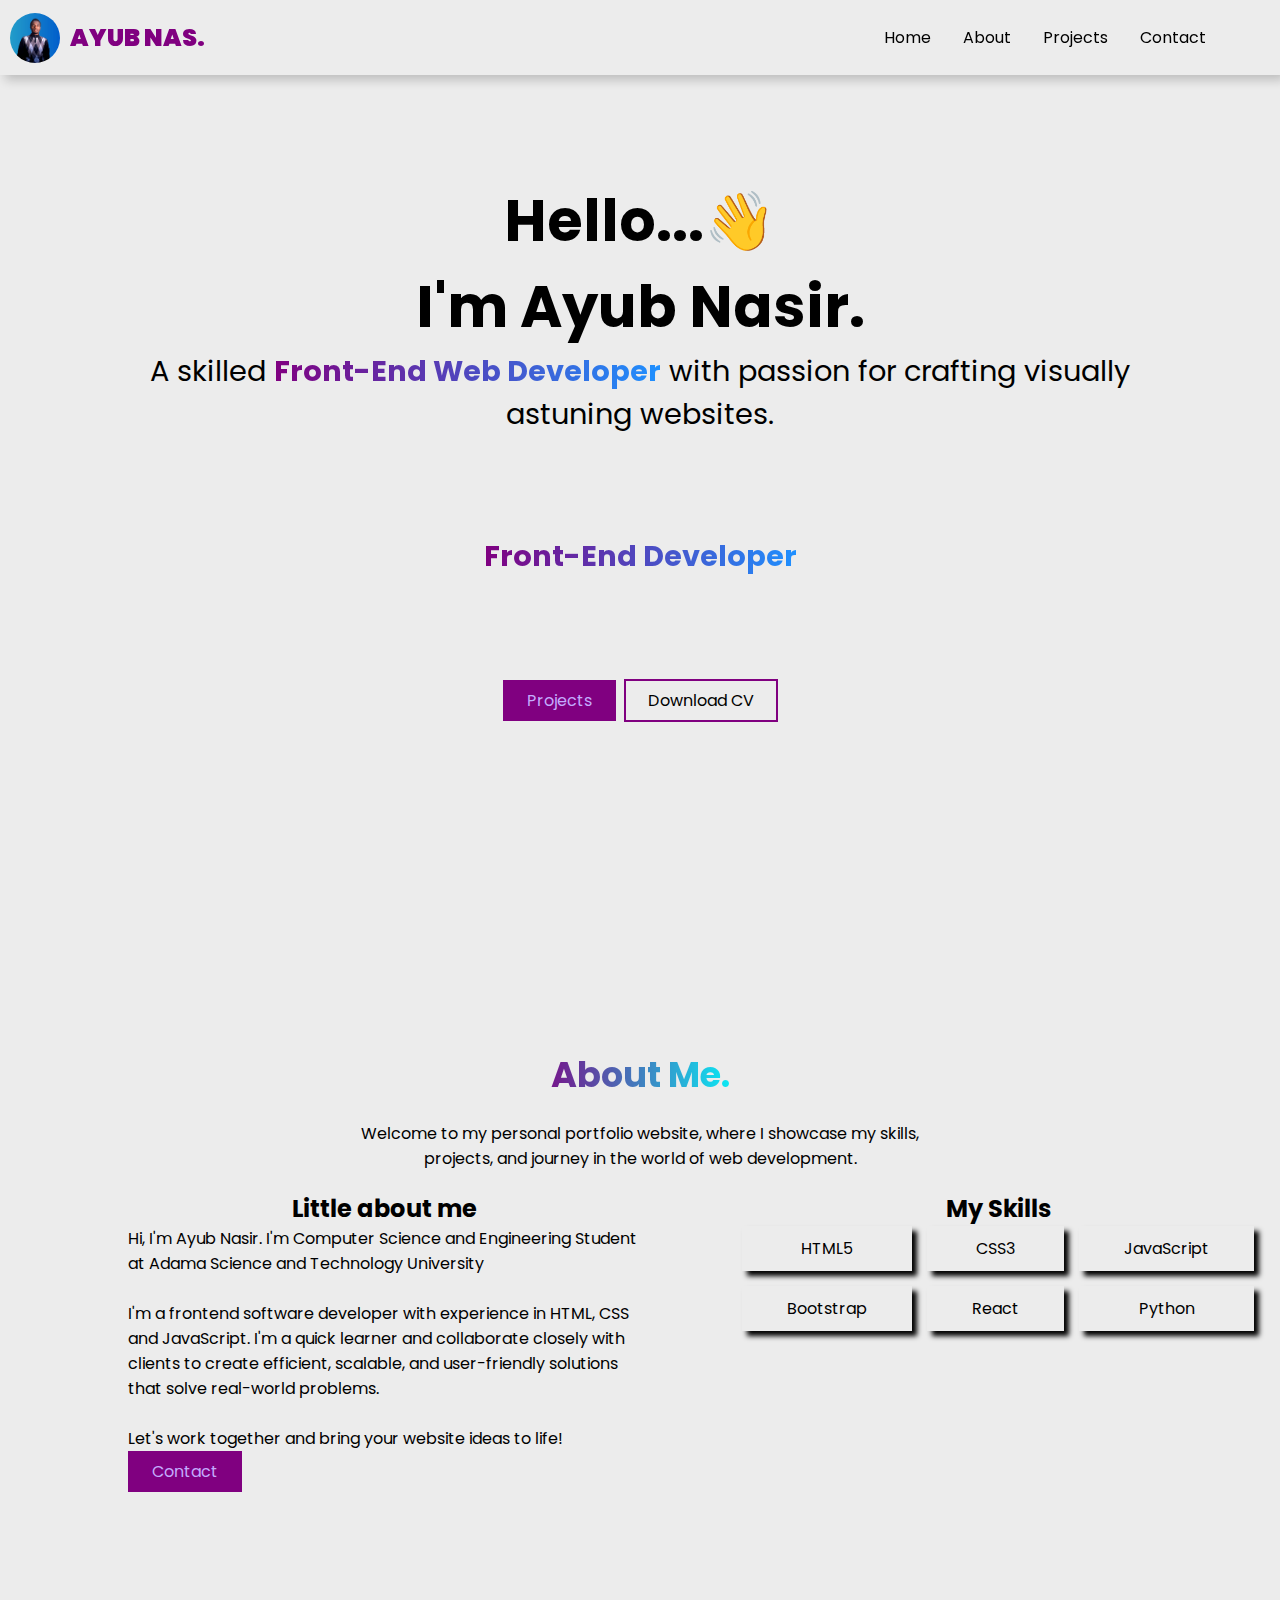
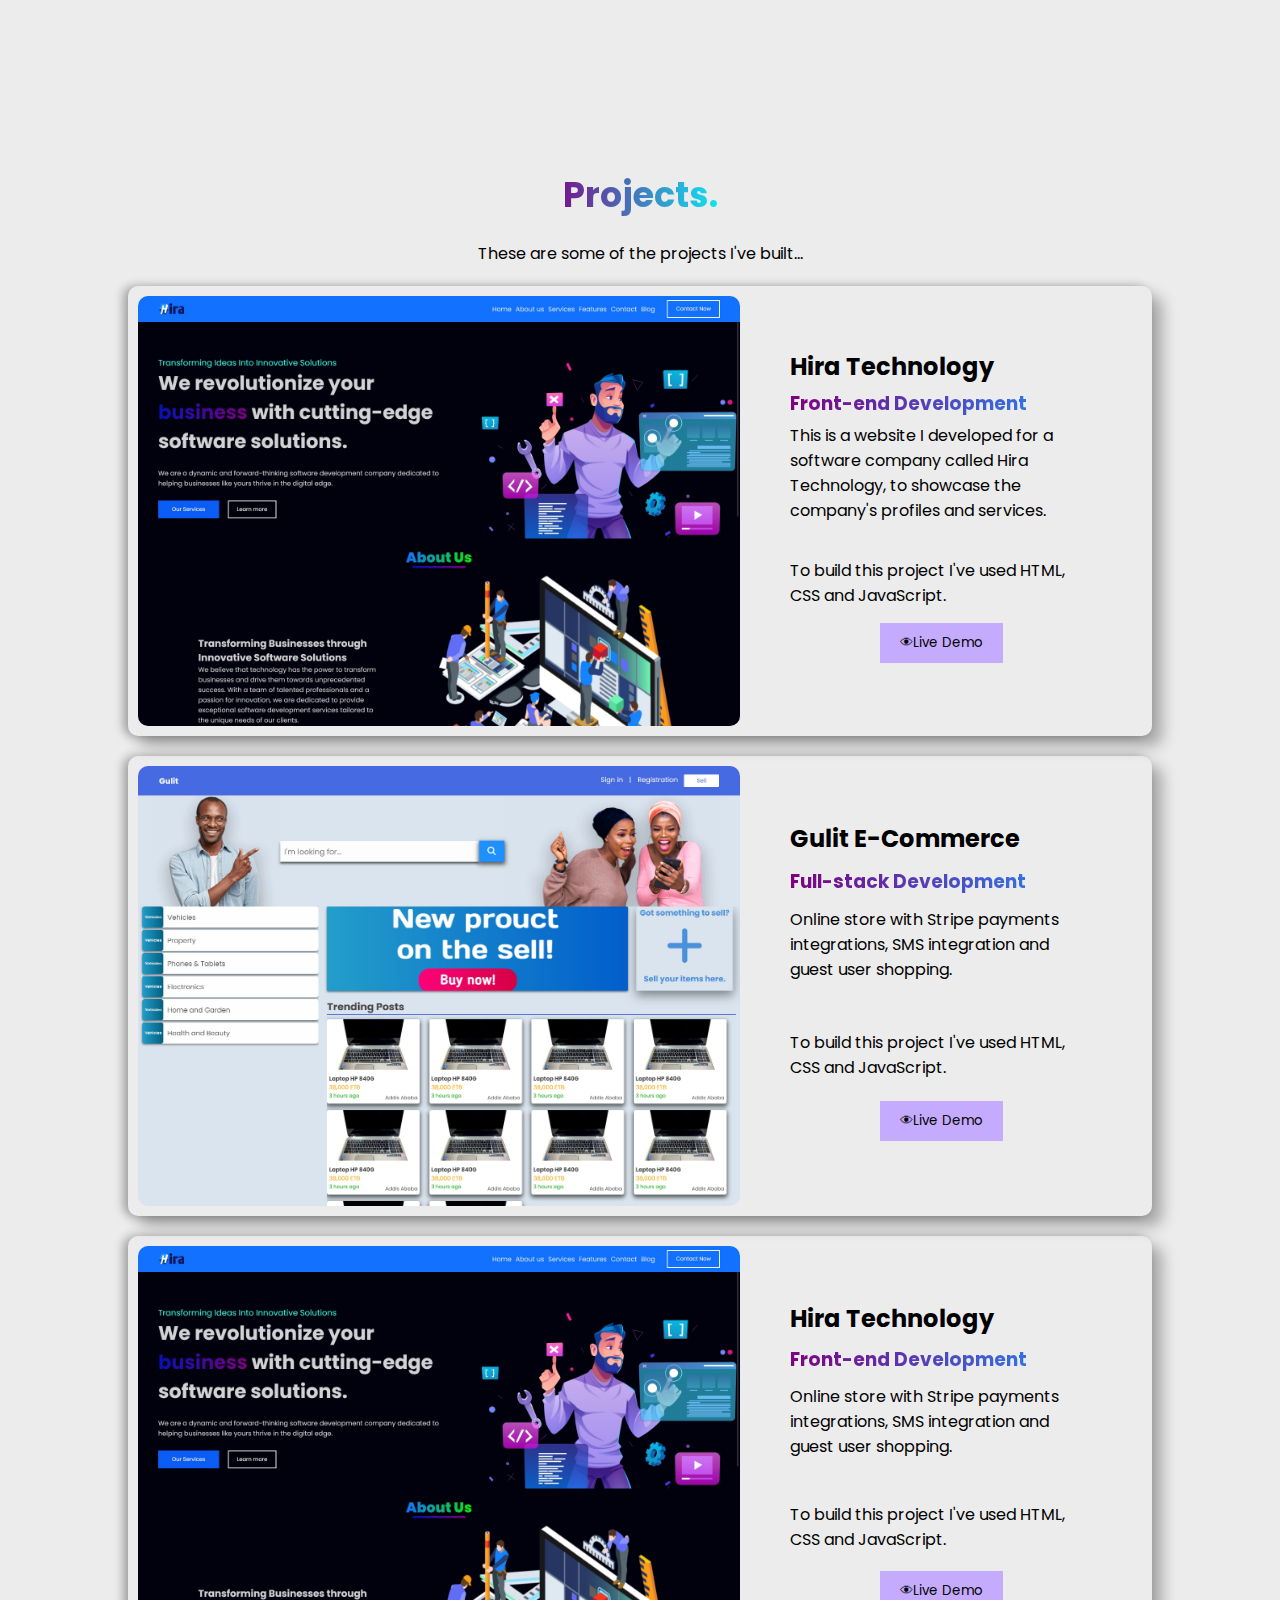
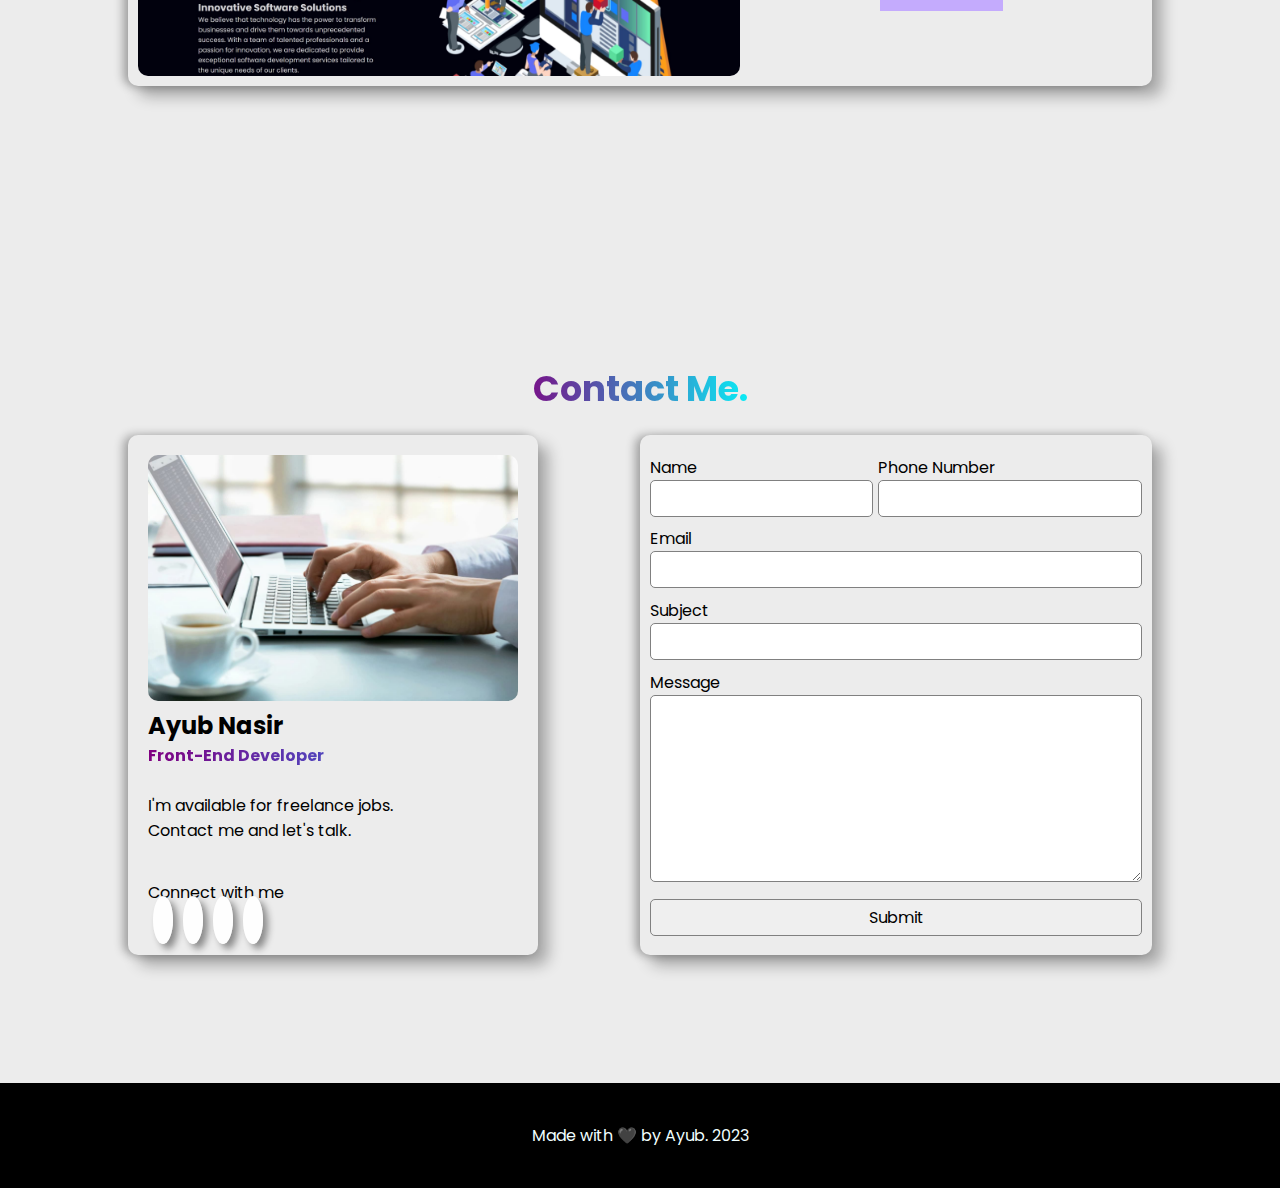
<file: index.html>
<!DOCTYPE html>
<html lang="en">
<head>
    <meta charset="UTF-8">
    <meta name="viewport" content="width=device-width, initial-scale=1.0">
    <link href="https://fonts.googleapis.com/css2?family=Poppins:ital,wght@0,100;0,200;0,300;0,400;0,500;0,600;0,700;0,800;0,900;1,200;1,300;1,400;1,500;1,600;1,700;1,800;1,900&display=swap" rel="stylesheet">
    <link rel="stylesheet" href="https://cdnjs.cloudflare.com/ajax/libs/font-awesome/6.4.2/css/all.min.css" integrity="sha512-z3gLpd7yknf1YoNbCzqRKc4qyor8gaKU1qmn+CShxbuBusANI9QpRohGBreCFkKxLhei6S9CQXFEbbKuqLg0DA==" crossorigin="anonymous" referrerpolicy="no-referrer" />
    <link rel="stylesheet" href="styles.css">
    <title>Ayub | Web Developer</title>
    <link rel="icon" type="images/x-icon" href="src/img/favicon.ico">
</head>
<body>

    <!--The header Section-->
    <header class="header">
            <div class="logo-container">
                <img class="logo-img" src="src/img/logo-low.jpg" alt="Ayub">
                <span class="logo-txt">AYUB NAS.</span>
            </div>

            <!--Black empty canva to close the sidebar when touched-->
            <div class="empty d-none"></div>
            <!--Done-->

            <div class="menu-container d-none-mobile">
                <div class="mobile-menu">
                    <img class="logo-img" src="src/img/logo-low.jpg" alt="Ayub">
                    <i class="fa-solid fa-xmark"></i>
                    <p>Let's build the future</p>
                    <hr>
                </div>
                <ul class="desktop-menu">
                   <li><a href="#home">Home</a></li>
                   <li><a href="#about">About</a></li>
                   <li><a href="#projects">Projects</a></li>
                   <li><a href="#contact">Contact</a></li>
                   <li><i onclick="dark()" class="toggle fa-solid fa-toggle-off" id="toggle"></i></li>
                </ul>
                <div class="mobile-connect">
                    <p>LET'S CONNECT</p>
                    <div class="social">
                        <a href="https://www.linkedin.com/in/ayubish/" target="_blank"><i class="fa-brands fa-linkedin"></i></a>
                        <a href="https://github.com/ayubish" target="_blank"><i class="fa-brands fa-github"></i></a>
                        <a href="https://facebook.com/ayubish" target="_blank"><i class="fa-brands fa-facebook"></i></a>
                        <i class="fa-solid fa-envelope"></i>
                    </div>
                </div>
            </div>
            <i class="fa-solid fa-bars"></i>
    </header>
    <!--THe header sction ends here-->

    <main>
        <!--The hero section-->
        <section id="home" class="home">
            <div class="hero">
                <h1>Hello...👋</h1>
                <h1>I'm Ayub Nasir.</h1>
                <p>A skilled <span class="title">Front-End Web Developer</span> with passion for crafting visually astuning websites.</p>
            </div>
            <!--Animated title-->
            <div class="title-screen">
                <div class="sec-screen title">
                    <p>Front-End Developer</p>
                    <p>UI/UX Designer</p>
                    <p>Freelancer</p>
                </div>
            </div>

            <div class="btns">
                <button class="primary-btn"><a href="#projects">Projects</a></button>
                <a href="/src/Ayub_CV_2024.pdf"><button class="secondary-btn">Download CV</button></a>
            </div>

        </section>
        <!--The hero section ends here-->

        <section id="about">
            <h1 class="head">About Me.</h1>
            <p class="about-intro">Welcome to my personal portfolio website, where I showcase my skills, projects, and journey in the world of web development.</p>
    
            <div class="about-wrapper">
                <div class="about-me">
                    <h2>Little about me</h2>
                    <p>Hi, I'm Ayub Nasir. I'm Computer Science and Engineering Student at Adama Science and Technology University</p>
                    <br>
                    <p>I'm a frontend software developer with experience in HTML, CSS and JavaScript. I'm a quick learner and collaborate closely with clients to create efficient, scalable, and user-friendly solutions that solve real-world problems.</p>
                      <br><p>Let's work together and bring your website ideas to life! </p>
                    <a href="#contact"><button class="primary-btn">Contact</button></a>
                </div>
                <div class="my-skills">
                    <h2>My Skills</h2>
                    <div class="skill-wrapper">
                    <div class="skill html">
                        <i class="fa-brands fa-html5"></i>
                        <p>HTML5</p>
                    </div>
                    <div class="skill css">
                        <i class="fa-brands fa-css3-alt"></i>
                        <p>CSS3</p>
                    </div>
                    <div class="skill javascript">
                        <i class="fa-brands fa-square-js"></i>
                        <p>JavaScript</p>
                    </div>
                    <div class="skill bootstrap">
                        <i class="fa-brands fa-bootstrap"></i>
                        <p>Bootstrap</p>
                    </div>
                    <div class="skill react">
                        <i class="fa-brands fa-react"></i>
                        <p>React</p>
                    </div>
                    <div class="skill python">
                        <i class="fa-brands fa-python"></i>
                        <p>Python</p>
                    </div>
                </div>
            </div>
            </div>
        </section>

        <section id="projects">
            <h1 class="head">Projects.</h1>
            <p>These are some of the projects I've built...</p>
            <div class="project-container">
                <div class="project">
                    <img src="src/img/project1.jpg" alt="Project mockup">
                    <div class="project-description">
                    <h2>Hira Technology</h2>
                    <h3 class="title">Front-end Development</h3>
                    <p>This is a website I developed for a software company called Hira Technology, to showcase the company's profiles and services.</p>
                    <br><p>To build this project I've used HTML, CSS and JavaScript.</p>
                    <button><a href="https://hiratech.netlify.app" target="_blank">👁Live Demo</a></button>
                    </div>
                </div>
                <div class="project">
                    <img src="src/img/project2.jpg" alt="Project mockup">
                    <div class="project-description">
                    <h2>Gulit E-Commerce</h2>
                    <h3 class="title">Full-stack Development</h3>
                    <p>Online store with Stripe payments integrations, SMS integration and guest user shopping.</p>
                    <br><p>To build this project I've used HTML, CSS and JavaScript.</p>
                    <button><a href="https://hiratech.netlify.app" target="_blank">👁Live Demo</a></button>
                    </div>
                  </div>
                <div class="project">
                    <img src="src/img/project1.jpg" alt="Project mockup">
                    <div class="project-description">
                    <h2>Hira Technology</h2>
                    <h3 class="title">Front-end Development</h3>
                    <p>Online store with Stripe payments integrations, SMS integration and guest user shopping.</p>
                    <br><p>To build this project I've used HTML, CSS and JavaScript.</p>
                    <button><a href="https://hiratech.netlify.app" target="_blank">👁Live Demo</a></button>
                    </div>
                </div>
                
            </div>
        </section>
        <section id="contact">
            <h1 class="head">Contact Me.</h1>
            <div class="contact-wrapper">
                <div class="contact-left">
                    <img src="src/img/typing.jpg" alt="Typing">
                    <h2>Ayub Nasir</h2>
                    <h4 class="title">Front-End Developer</h4>
                    <br>
                    <p>I'm available for freelance jobs.</p>
                    <p>Contact me and let's talk.</p>

                    <div class="mobile-connect">
                        <p>Connect with me</p>
                        <div class="social">
                            <a href="https://www.linkedin.com/in/ayubish/" target="_blank"><i class="fa-brands fa-linkedin"></i></a>
                            <a href="https://github.com/Ayubish" target="_blank"><i class="fa-brands fa-github"></i></a>
                            <a href="https://facebook.com/ayubish" target="_blank"><i class="fa-brands fa-facebook"></i></a>
                            <i class="fa-solid fa-envelope"></i>
                        </div>
                    </div>
                </div>

                <form action="form" class="contact-form">
                    <div style="display: flex;">
                        <span style="margin-right: 5px;">
                        <label for="name">Name</label>
                        <input type="text" id="name" required>
                        </span>
                        <span>
                        <label for="phone">Phone Number</label>
                        <input type="number" id="phone">
                        <span>
                    </div>
                    <span>
                        <label for="mail">Email</label>
                        <input type="email" id="email" required>
                    </span>
                    <span>
                        <label for="subject">Subject</label>
                        <input type="text" id="subject">
                    </span>
                    <span>
                        <label for="message">Message</label>
                        <textarea cols="25" rows="7" id="message"></textarea>
                    </span>
                        <input type="submit" value="Submit">
                </form>
            </div>
        </section>


      
    </main>
    <footer>
        <p class="last-p">Made with 🖤 by Ayub. 2023</p>
    </footer>
    <script src="main.js"></script>
</body>
</html>
</file>
<file: styles.css>
@import url('https://fonts.googleapis.com/css2?family=Dosis:wght@300;400;500;600;700;800&display=swap');
@import url('https://fonts.googleapis.com/css2?family=Catamaran:wght@200;300;400;500;600;700;800;900&family=Dosis:wght@300;400;500;600;700;800&display=swap');
@import url('https://fonts.googleapis.com/css2?family=Lato:wght@300;400;700;900&display=swap');
* {
    margin: 0;
    padding: 0;
    box-sizing: border-box;
    font-family: 'poppins',sans-serif;
    /*font-family: 'Dosis', sans-serif;*/
    /*font-family: 'Catamaran', sans-serif;*/

}
.show {
    transform: translateX(0);
}
body {
    background: #ececec;
    
}
.darkBody {
    background: #0c0d18;
    color: #c4abfd;
}
ul {
    list-style: none;
}
a {
    color: inherit;
    text-decoration: none;
}
.toggle {
    font-size: 25px;
}
.title {
    
    background: linear-gradient(to right, purple, dodgerblue);
    background-clip: text;
    -webkit-background-clip: text;
    color: transparent;
    font-weight: 700;
}

.head {
    font-size: 2.2rem;
    background: linear-gradient(to right, purple, aqua);
    background-clip: text;
    -webkit-background-clip: text;
    color: transparent;
    padding: 20px;
    text-align: center;
}
.d-none {
    display: none;
}


.header {
    position: fixed;
    top: 0;
    left: 0;
    right: 0;
    background: inherit;
    padding: 10px;
    display: flex;
    justify-content: space-between;
    align-items: center;
    box-shadow: 5px 5px 10px rgba(0, 0, 0, 0.2);
}
.empty {
    position: fixed;
    top: 0;
    left: 0;
    right: 0;
    bottom: 0;
    background: black;
    opacity: 0.7;
}
.desktop-menu {
    display: flex;
}
.mobile-menu {
    display: none;
}
.fa-bars {
    display: none;
    font-size: 25px;
    padding: 0 30px;
}
.fa-xmark {
    font-size: 20px;
    position: absolute;
    top: 20px;
    right: 20px;
    cursor: pointer;
}
.header ul li {
    padding-right: 2rem;
}
.logo-container {
    display: flex;
    align-items: center;
}
.logo-img {
    width: 50px;
    border-radius: 50%;
}
.logo-txt {
    font-size: 1.5rem;
    padding: 10px;
    font-weight: 900;
    color: purple;
}
header .mobile-connect {
    display: none;
    margin-top: 50px;
}
.social i {
    font-size: 20px;
    color: #111;
    background: #fefefe;
    border-radius: 50%;
    padding: 10px;
    box-shadow: 5px 5px 7px #11111170;
    margin: 5px;
}
.social i:hover {
    color: dodgerblue;
}

/*The home section*/

#home {
    min-height: 100vh;
    display: grid;
    place-items: center;
    text-align: center;
    padding: 10%;
    font-size: 1.8rem;
}

.primary-btn {
    padding: 8px 24px;
    background: purple;
    border: none;
    cursor: pointer;
    color: inherit;
    font-size: 16px;
    color: #c4abfd;

    
} 
.secondary-btn {
    padding: 7px 22px;
    background: none;
    border: 2px solid purple;
    cursor: pointer;
    color: inherit;
    font-size: 16px;
}
button {
    transition: all 500ms ease;
}
button:hover {
    scale: 1.1;
}

.title-screen {
    height: 2.5rem;
    overflow: hidden;
    z-index: -5;
}
.sec-screen {
    animation-name: anime;
    animation-duration: 10s;
    animation-iteration-count: infinite;
    animation-delay: 2s;
}
@keyframes anime {
    0% {transform: translateY(0);}   
    33% {transform: translateY(-40px);}
    66% {transform: translateY(-80px);}
    100% {transform: translateY(0);}
}
/*The home section ends here*/


#about, #projects, #contact {
    display: grid;
    place-items: center;
    padding: 10%;

}

/*About section starts here*/

.about-intro {
    max-width: 600px;
    text-align: center;
    margin-bottom: 20px;
}
.about-wrapper {
    display: grid;
    grid-template-columns: 50% 50%;
    gap: 10%;
}

#about h2 {
    text-align: center;
}
.about-me {
    display: grid;
    justify-content: center;
}
.skill-wrapper {
    display: grid;
    grid-template-columns: repeat(3, auto);
    gap: 15px;
}
.skill {
    padding: 10px;
    background: #ececec;
    text-align: center;
    transition: 300ms ease;
    box-shadow: 5px 5px 5px black;

}
.skill:hover {
    scale: 1.2;
}
.html:hover {
    color: orangered;
    
}
.css:hover, .python:hover {
    color: blue;
}
.javascript:hover {
    color: #f0db4f;
}
.skill-wrapper .fa-brands {
    font-size: 2.5rem;
}
.bootstrap:hover {
    color: purple;
}
.react:hover {
    color: aqua;
}

/*About section ends here*/

/*Project section starts here*/
.project-container {
    display: grid;
    justify-content: center;
    gap: 20px;
    margin-top: 20px;
}

.project {
    background: inherit;
    padding: 10px;
    border-radius: 10px;
    box-shadow: 10px 10px 15px #0000004d, -5px 0 10px #0000004d;
    display: flex;
    
}

.project img {
    max-width: 60%;
    border-radius: 10px;
    margin: auto;
}
.project-description {
    display: grid;
    align-content: space-around;
    padding: 50px;
}
.project button {
    border: none;
    background: #c4abfd;
    box-shadow: inherit;
    padding: 10px 20px;
    margin: 10px auto;
    
}
/*Project section ends here*/


/*Contact Section*/

.contact-wrapper {
    display: flex;
    justify-content: space-between;
}
.contact-left {
    width: 40%;
    background: inherit;
    box-shadow: 10px 10px 15px #0000004d, -5px 0 10px #0000004d;
    padding: 20px;
    border-radius: 10px;
}
.contact-left img {
    width: 100%;
    margin: auto;
    border-radius: 10px;
}
.contact-left .mobile-connect {
    padding-top: 10%;
}
.contact-form {
    display: flex;
    flex-direction: column;
    width: 50%;
    background: inherit;
    box-shadow: 10px 10px 15px #0000004d, -5px 0 10px #0000004d;
    padding: 10px;
    border-radius: 10px;
    justify-content: space-evenly;
}
.contact-form input, textarea {
    padding: 5px 10px;
    font-size: 16px;
    width: 100%;
    outline: none;
    border-radius: 5px;
    border: 1px solid grey;
}
footer {
    padding: 10px 10%;
    background: black;
    color: azure;
}
footer img {
    max-width: 150px;
    border-radius: 50%;
}
.footer-items {
    display: flex;
    justify-content: space-between;
}
.footer-profile {
    max-width: 300px;
}
.last-p {
    text-align: center;
    padding: 30px;
}
@media (max-width: 800px) {
    .menu-container {
        position: fixed;
        width: 65vw;
        height: 100vh;
        background: inherit;
        top: 0;
        left: 0;
        bottom: 0;
        padding: 40px;
        overflow: hidden;
        animation-name: bob;
        animation-duration: 1s;
    }
    @keyframes bob {
        from {transform: translateX(-300%);}
        to {transform: translateX(0);}
        
    }
    .d-none-mobile {
        display: none;
    }
    .desktop-menu {
        display: block;
    }
    .desktop-menu li {
        padding: 10px 0;
    }
    .mobile-menu {
        display: block;
    }
    header .mobile-connect {
        display: block;
    }
    .fa-bars {
        display: block;
    }
    #home {
        padding-top: 20%;
        font-size: clamp(1rem, 1.5rem, 2rem);
    }
    .about-wrapper {
        grid-template-columns: 90%;
    }
    .project-container {
        grid-template-columns: auto;
    }
    .project {
        display: block;
    }
    .project img {
        max-width: 100%;
    }
    .contact-wrapper {
        flex-direction: column;
    }
    .contact-left, .contact-form {
        width: 100%;
        margin-top: 20px;
    }
}
</file>
